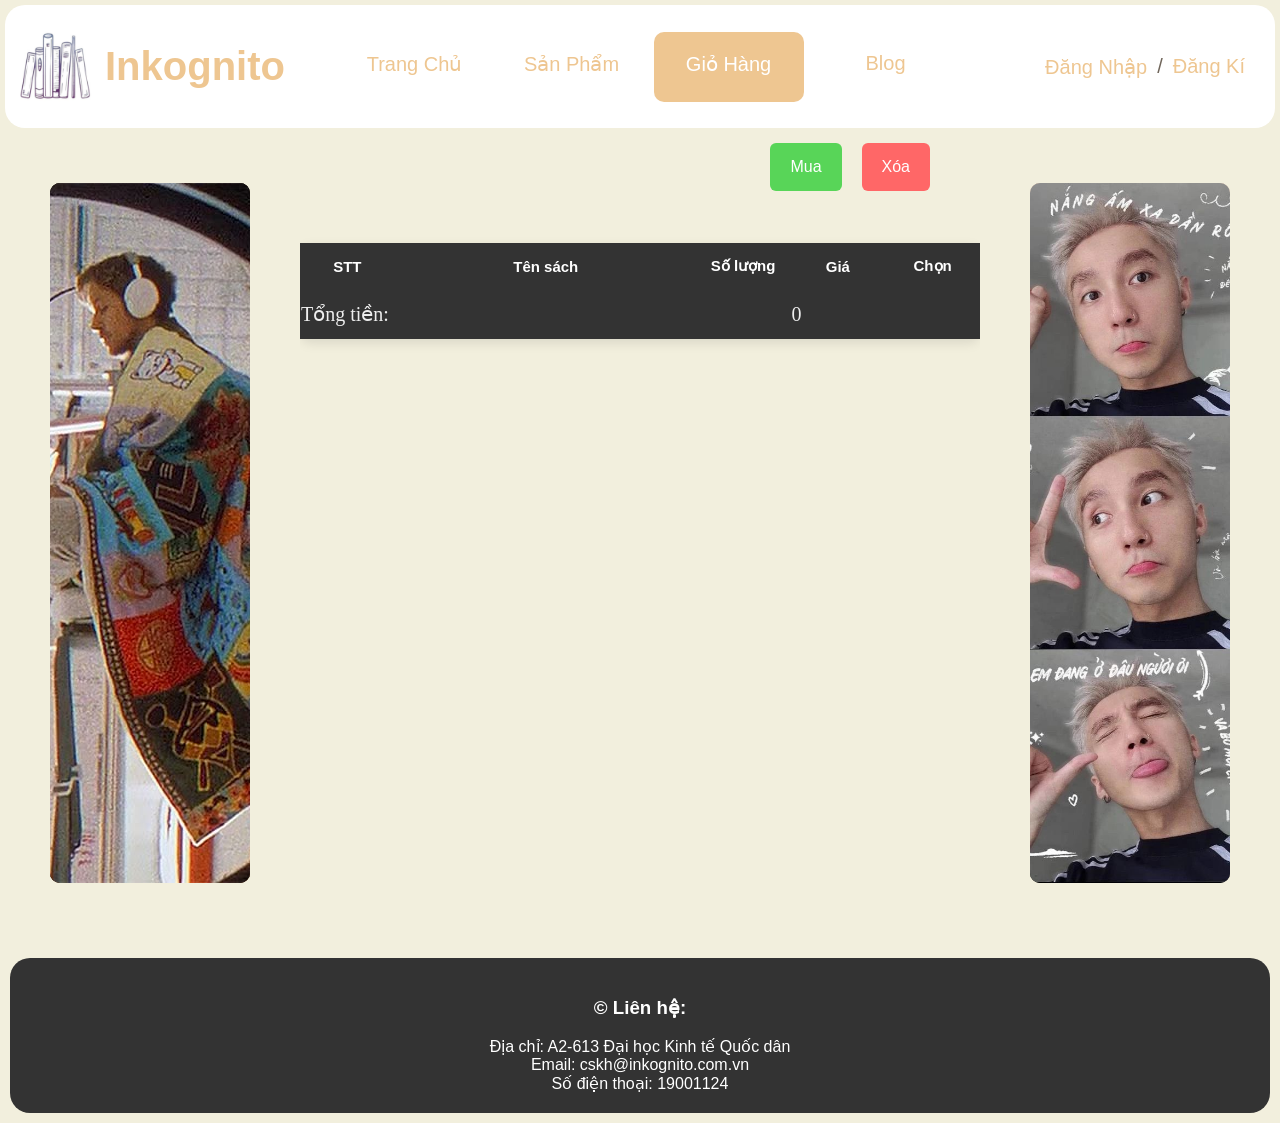
<file: Giohang/index.html>
<!doctype html>
<html lang="vi">
  <head>
    <meta charset="UTF-8" />
    <meta name="viewport" content="width=device-width, initial-scale=1.0" />
    <link
      rel="icon"
      href="../img/favicon.ico"
      type="image/x-icon"
      border-radius="50%"
    />
    <link rel="stylesheet" href="../style/style.css" />
    <link rel="stylesheet" href="../style/table.css" />

    <title>Giỏ Hàng</title>
  </head>

  <body>
    <header>
      <a
        href="../index.html"
        style="text-decoration-line: none"
        id="icon-header"
        class="header-inline"
      >
        <img src="../img/logo.ico" alt="Logo" width="100px" />
        <h1>Inkognito</h1>
      </a>
      <nav id="nav-header">
        <a href="../index.html"><p>Trang Chủ</p></a>
        <a href="../Sanpham/sanpham.html"><p>Sản Phẩm</p></a>
        <a href="../Giohang/index.html" class="active"><p>Giỏ Hàng</p></a>
        <a href="#"><p>Blog</p></a>
      </nav>
      <nav id="login" class="header-inline">
        <a href="../login/login.html">Đăng Nhập </a>
        <p>/</p>
        <a href="../login/login.html?action=register">Đăng Kí</a>
      </nav>
      <div id="nav-user-info">
        <div class="avatar" id="nav-avatar">U</div>
        <span class="username" id="nav-username">User</span>
        <button id="btn-logout" onclick="logout()">Đăng xuất</button>
      </div>
    </header>

    <div class="layout">
      <div class="banner-left">
        <img src="../img/mylove.jpg" alt="anhiu1" class="move-img" />
        <img src="../img/mylove1.jpg" alt="anhiu2" class="move-img" />
        <img src="../img/mlove2.jpg" alt="anhiu3" class="move-img" />
      </div>
      <div class="table-area">
        <div class="button-gr">
          <div id="button-mua">Mua</div>
          <div id="button-xoa">Xóa</div>
        </div>
        <div class="table-scroll">
          <table>
            <thead>
              <tr>
                <th>STT</th>
                <th class="ten">Tên sách</th>
                <th>Số lượng</th>
                <th>Giá</th>
                <th>Chọn</th>
              </tr>
            </thead>
            <tbody id="list"></tbody>

            <tfoot>
              <tr>
                <td colspan="3">Tổng tiền:</td>
                <td colspan="2" id="total">0</td>
              </tr>
            </tfoot>
          </table>
        </div>
      </div>

      <div class="banner-right">
        <img src="../img/anhiu1.jpg" alt="" class="move-img" />
        <img src="../img/anhiu2.jpg" alt="" class="move-img" />
        <img src="../img/anhiu3.jpg" alt="" class="move-img" />
      </div>
    </div>

    <div id="qr-modal" class="hidden">
      <div class="qr-box">
        <h3>Thanh toán</h3>
        <div class="qr-img">
          <img src="../img/anhgif.gif" alt="" width="400px" />
          <img src="../img/qr.jpg" alt="QR thanh toán" width="400px" />
        </div>
        <p id="qr-money"></p>
        <button id="close-qr">Đóng</button>
      </div>
    </div>
    <footer>
      <h3>© Liên hệ:</h3>
      Địa chỉ: A2-613 Đại học Kinh tế Quốc dân<br />
      Email: cskh@inkognito.com.vn<br />
      Số điện thoại: 19001124
    </footer>
    <script src="../js/giohang.js"></script>
    <script>
      document.addEventListener("DOMContentLoaded", function () {
        const sess = JSON.parse(localStorage.getItem("bs_session") || "null");

        const guestArea = document.getElementById("login");
        const userInfo = document.getElementById("nav-user-info");
        if (sess && (!sess.exp || Date.now() < sess.exp)) {
          if (guestArea) guestArea.style.display = "none";
          if (userInfo) {
            userInfo.style.display = "flex"; // Hiện cụm Avatar + Tên
            document.getElementById("nav-avatar").textContent =
              sess.name[0].toUpperCase();
            document.getElementById("nav-username").textContent = sess.name
              .split(" ")
              .pop();
          }
        }
      });
      function logout() {
        localStorage.removeItem("bs_session");
        window.location.reload();
      }
    </script>
  </body>
</html>
</file>
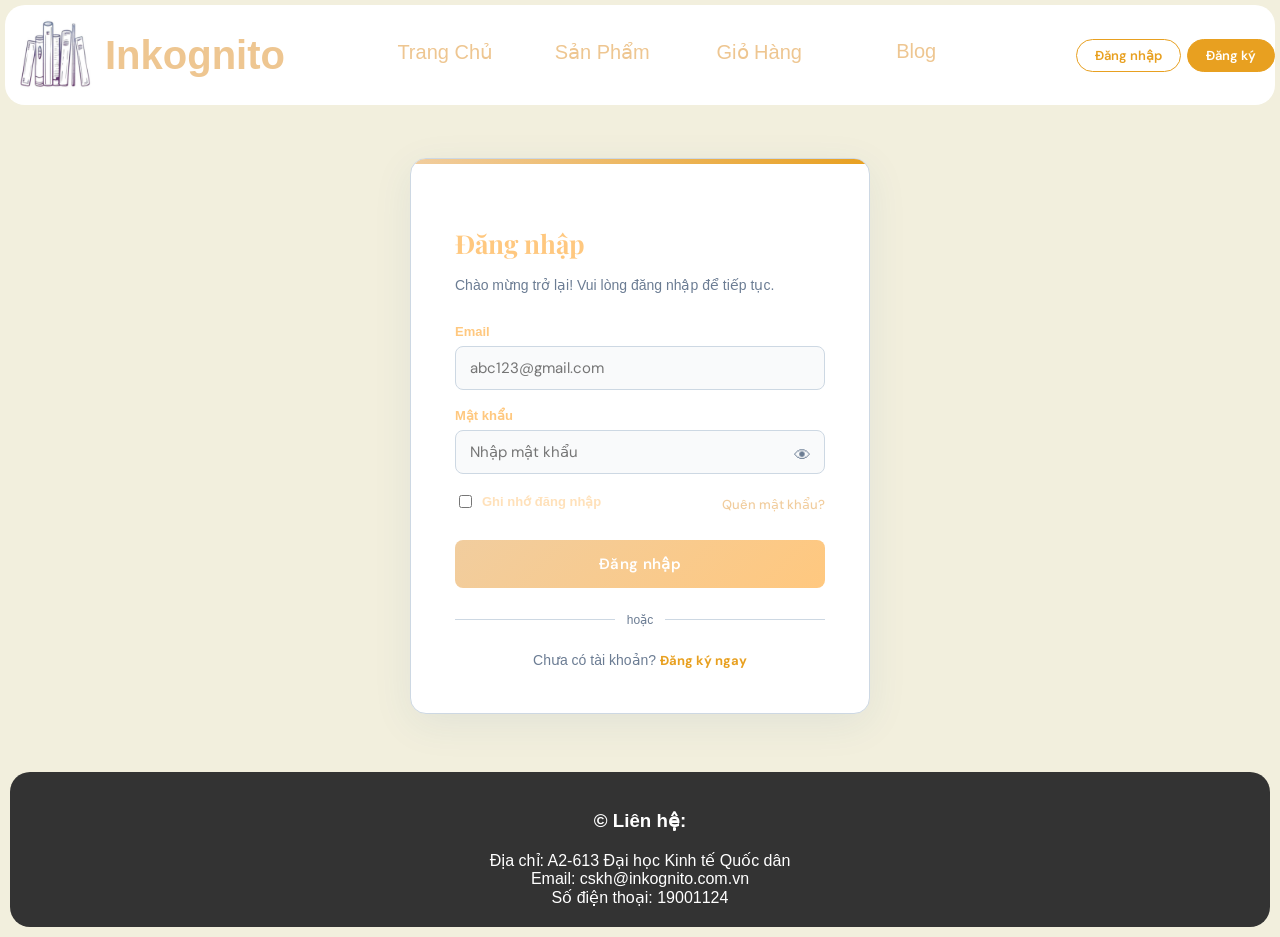
<file: login/login.html>
<!doctype html>
<html lang="vi-en">
  <head>
    <meta charset="UTF-8" />
    <meta name="viewport" content="width=device-width, initial-scale=1.0" />
    <title>Đăng nhập – Inkognito</title>
    <link
      href="https://fonts.googleapis.com/css2?family=Playfair+Display:ital,wght@0,500;0,700;1,500&family=DM+Sans:wght@300;400;500;600&display=swap"
      rel="stylesheet"
    />
    <link rel="stylesheet" href="../style/login.css" />
    <link rel="stylesheet" href="../style/style.css" />
    <link rel="icon" type="image/ico" href="../img/favicon.ico" />
  </head>

  <body>
    <header>
      <a
        href="../index.html"
        id="icon-header"
        style="text-decoration-line: none"
        class="header-inline"
      >
        <img src="../img/logo.ico" alt="Logo" width="100px" />
        <h1>Inkognito</h1>
      </a>

      <nav id="nav-header">
        <a href="../index.html"><p>Trang Chủ</p></a>
        <a href="../Sanpham/sanpham.html"><p>Sản Phẩm</p></a>
        <a href="../Giohang/index.html"><p>Giỏ Hàng</p></a>
        <a href="#"><p>Blog</p></a>
      </nav>
      <div id="nav-auth-area">
        <button id="nav-login-btn" onclick="showPanel('login')">
          Đăng nhập
        </button>
        <button id="nav-register-btn" onclick="showPanel('register')">
          Đăng ký
        </button>

        <div id="nav-user-info">
          <div class="avatar" id="nav-avatar">U</div>
          <span class="username" id="nav-username">User</span>
          <button id="btn-logout" onclick="logout()">Đăng xuất</button>
        </div>
      </div>
    </header>

    <div id="toaster"></div>

    <main>
      <!-- Auth card -->
      <div class="auth-card">
        <div class="auth-inner">
          <div id="logged-in-card">
            <div class="user-avatar-big" id="card-avatar">U</div>
            <h3>Xin chào, <span id="card-username">Bạn</span>! 👋</h3>
            <p>
              Bạn đã đăng nhập thành công.<br />Khám phá kho sách đa dạng của
              chúng tôi nhé!
            </p>
            <a href="../Sanpham/sanpham.html" style="text-decoration: none">
              <button class="btn-primary">
                <span class="btn-text">Xem Sản Phẩm</span>
                <div class="btn-spinner"></div>
              </button>
            </a>
            <button class="btn-secondary" onclick="logout()">Đăng xuất</button>
          </div>

          <!-- LOGIN -->
          <div class="panel active" id="panel-login">
            <h2 class="auth-title">Đăng nhập</h2>
            <p class="auth-subtitle">
              Chào mừng trở lại! Vui lòng đăng nhập để tiếp tục.
            </p>

            <div class="lock-warning" id="lock-warning">
              🔒 Tài khoản bị tạm khoá do nhập sai quá nhiều lần. Vui lòng thử
              lại sau <strong id="lock-countdown">30</strong>s.
            </div>

            <div class="form-group">
              <label for="login-email">Email</label>
              <input
                type="email"
                id="login-email"
                placeholder="abc123@gmail.com"
                autocomplete="email"
              />
              <span class="field-error" id="err-login-email"></span>
            </div>

            <div class="form-group">
              <label for="login-pass">Mật khẩu</label>
              <input
                type="password"
                id="login-pass"
                placeholder="Nhập mật khẩu"
                autocomplete="current-password"
                onkeydown="if (event.key === 'Enter') doLogin();"
              />
              <span class="field-icon" onclick="togglePass('login-pass', this)"
                >👁</span
              >
              <span class="field-error" id="err-login-pass"></span>
            </div>

            <div class="row-between">
              <label class="checkbox-label">
                <input type="checkbox" id="remember-me" /> Ghi nhớ đăng nhập
              </label>
              <button class="link-btn" onclick="showPanel('forgot')">
                Quên mật khẩu?
              </button>
            </div>

            <button class="btn-primary" id="btn-login" onclick="doLogin()">
              <span class="btn-text">Đăng nhập</span>
              <div class="btn-spinner"></div>
            </button>

            <div class="divider"><span>hoặc</span></div>
            <div class="switch-text">
              Chưa có tài khoản?
              <button class="link-btn" onclick="showPanel('register')">
                <strong>Đăng ký ngay</strong>
              </button>
            </div>
          </div>

          <!-- REGISTER -->
          <div class="panel" id="panel-register">
            <h2 class="auth-title">Tạo tài khoản</h2>
            <p class="auth-subtitle">
              Đăng ký để mua sách và theo dõi đơn hàng của bạn.
            </p>

            <div class="form-group">
              <label for="reg-name">Họ và tên</label>
              <input
                type="text"
                id="reg-name"
                placeholder="Nguyễn Văn A"
                autocomplete="name"
              />
              <span class="field-error" id="err-reg-name"></span>
            </div>

            <div class="form-group">
              <label for="reg-email">Email</label>
              <input
                type="email"
                id="reg-email"
                placeholder="abc123@gmail.com"
                autocomplete="email"
              />
              <span class="field-error" id="err-reg-email"></span>
            </div>

            <div class="form-group">
              <label for="reg-pass">Mật khẩu</label>
              <input
                type="password"
                id="reg-pass"
                placeholder="Tối thiểu 6 ký tự"
                autocomplete="new-password"
              />
              <span class="field-icon" onclick="togglePass('reg-pass', this)"
                >👁</span
              >
              <span class="field-error" id="err-reg-pass"></span>
            </div>

            <div class="form-group">
              <label for="reg-pass2">Xác nhận mật khẩu</label>
              <input
                type="password"
                id="reg-pass2"
                placeholder="Nhập lại mật khẩu"
                autocomplete="new-password"
                onkeydown="if (event.key === 'Enter') doRegister();"
              />
              <span class="field-icon" onclick="togglePass('reg-pass2', this)"
                >👁</span
              >
              <span class="field-error" id="err-reg-pass2"></span>
            </div>

            <button
              class="btn-primary"
              id="btn-register"
              onclick="doRegister()"
            >
              <span class="btn-text">Đăng ký</span>
              <div class="btn-spinner"></div>
            </button>

            <div class="divider"><span>hoặc</span></div>
            <div class="switch-text">
              Đã có tài khoản?
              <button class="link-btn" onclick="showPanel('login')">
                <strong>Đăng nhập</strong>
              </button>
            </div>
          </div>

          <!-- FORGOT -->
          <div class="panel" id="panel-forgot">
            <div class="back-row">
              <button class="back-btn" onclick="showPanel('login')">
                ← Quay lại đăng nhập
              </button>
            </div>
            <h2 class="auth-title">Quên mật khẩu?</h2>
            <p class="auth-subtitle">
              Nhập email của bạn, chúng tôi sẽ gửi hướng dẫn đặt lại mật khẩu.
            </p>

            <div class="form-group">
              <label for="forgot-email">Email</label>
              <input
                type="email"
                id="forgot-email"
                placeholder="abc123@gmail.com"
                onkeydown="if (event.key === 'Enter') doForgot();"
              />
              <span class="field-error" id="err-forgot-email"></span>
            </div>

            <button class="btn-primary" id="btn-forgot" onclick="doForgot()">
              <span class="btn-text">Gửi yêu cầu</span>
              <div class="btn-spinner"></div>
            </button>
          </div>

          <!-- FORGOT OK -->
          <div class="panel" id="panel-forgot-ok">
            <div class="success-box">
              <div class="success-icon">📧</div>
              <h3>Đã gửi email!</h3>
              <p>
                Chúng tôi đã gửi hướng dẫn đặt lại mật khẩu đến email của
                bạn.<br />Vui lòng kiểm tra hộp thư (kể cả thư mục Spam).
              </p>
            </div>
            <button
              class="btn-primary"
              style="margin-top: 28px"
              onclick="showPanel('login')"
            >
              <span class="btn-text">Quay lại đăng nhập</span>
              <div class="btn-spinner"></div>
            </button>
          </div>
        </div>
      </div>
    </main>

    <footer>
      <h3>© Liên hệ:</h3>
      Địa chỉ: A2-613 Đại học Kinh tế Quốc dân<br />
      Email: cskh@inkognito.com.vn<br />
      Số điện thoại: 19001124
    </footer>
    <script src="../js/login.js"></script>
  </body>
</html>
</file>
<file: style/style.css>
body {
  margin: 0;
  font-family: "Segoe UI", Tahoma, Geneva, Verdana, sans-serif;
  background-color: rgb(242, 239, 221);
  font-size: 16px;
  min-height: 100vh;
}

header {
  top: 0;
  display: flex;
  justify-content: space-between;
  align-items: center;
  background-color: white;
  font-size: 20px;
  margin: 5px;
  border-radius: 20px;
  flex-wrap: wrap;
  position: sticky;
  z-index: 50;
}
#icon-header {
  color: #eec691;
  display: flex;
  align-items: center;
}

#icon-header > img {
  border-radius: 50%;
}

#nav-header {
  display: flex;
  align-items: center;
  width: 50%;
  margin: auto;
  justify-content: space-evenly;
}

#nav-header > a > p {
  display: flex;
  justify-content: center;
}
#nav-header > a.active {
  background-color: #eec691;
  color: white;
}
#nav-header > a {
  text-decoration: none;
  width: 150px;
  height: 70px;
  color: #eec691;
  border-radius: 10px;
  justify-content: center;
  align-items: center;
  transition: 0.5s ease;
}

#nav-header > a:hover {
  background-color: #eec691;
  color: aliceblue;
  transform: translateY(-5px);
  transition: 0.3s ease-in-out;
}

#login {
  display: flex;
  align-items: center;
  gap: 10px;
  color: #70665b;
  margin: 30px;
}

#login > a {
  text-decoration: none;
  color: #eec691;
  transition: 0.3s ease;
}

#login > a:hover {
  color: black;
  transform: translateY(-5px);
  transition: 0.3s ease-in-out;
}

@media (max-width: 1100px) {
  #nav-header {
    display: flex;
    order: 3;
    width: 100%;
    justify-content: space-around;
  }
}
#nav-user-info {
  display: none;
  align-items: center;
  gap: 10px;
  color: #e8a020;
}
#nav-user-info .avatar {
  width: 34px;
  height: 34px;
  border-radius: 50%;
  background: #e8a020;
  display: flex;
  align-items: center;
  justify-content: center;
  font-weight: 700;
  color: #fff;
  font-size: 14px;
}
#nav-user-info .username {
  font-size: 14px;
}
#btn-logout {
  background: transparent;
  border: 1px solid #cdd8e3;
  color: #e8a020;
  padding: 6px 16px;
  border-radius: 20px;
  cursor: pointer;
  font-size: 13px;
  font-family: "DM Sans", sans-serif;
  transition: all 0.3s cubic-bezier(0.4, 0, 0.2, 1);
}
#btn-logout:hover {
  background: rgba(255, 255, 255, 0.1);
  color: #bd3f0a;
}
</file>
<file: style/table.css>
.table-scroll {
  margin-top: 70px;
  height: 75vh;
  overflow: scroll;
  scrollbar-width: none;
}

table {
  table-layout: fixed;
  margin: 40px 0;
  width: 100%;
  border-collapse: collapse;
  background: white;
  border-radius: 10px;
  box-shadow: 0 4px 12px rgba(0, 0, 0, 0.1);
}

.layout {
  display: grid;
  grid-template-columns: 200px 1fr 200px;
  gap: 100px;
  align-items: start;
}

.banner-left,
.banner-right {
  width: 100%;
  height: 700px;
  position: relative;
  overflow: hidden;
  top: 50px;
}

.banner-left {
  left: 50px;
}

.banner-right {
  right: 50px;
}

.move-img {
  position: absolute;
  width: 100%;
  height: 100%;
  object-fit: cover;
  border-radius: 10px;
  animation: slide 8s infinite;
}

@keyframes slide {
  0% {
    transform: translateY(100%);
    opacity: 0;
  }

  10% {
    transform: translateY(0);
    opacity: 1;
  }

  30% {
    transform: translateY(0);
    opacity: 1;
  }

  40% {
    transform: translateY(-100%);
    opacity: 0;
  }

  100% {
    transform: translateY(-100%);
    opacity: 0;
  }
}

.move-img:nth-child(1) {
  animation-delay: 0s;
}

.move-img:nth-child(2) {
  animation-delay: 2.67s;
}

.move-img:nth-child(3) {
  animation-delay: 5.36s;
}

thead {
  top: 10px;
  color: white;
}

thead th {
  position: sticky;
  top: 0;
  padding: 14px;
  background: #333;
  text-align: center;
  font-size: 15px;
  z-index: 10;
}

tbody td {
  padding: 12px;
  text-align: center;
  border-bottom: 1px solid #eee;
}

tbody tr:hover:nth-child(odd) {
  background-color: #f1f1f1;
  transition: 0.2s;
}

.ten {
  text-align: center;
  padding-left: 15px;
  width: 40%;
}

button {
  padding: 6px 12px;
  margin: 2px;
  border: none;
  border-radius: 6px;
  cursor: pointer;
  font-size: 13px;
  transition: 0.2s;
}

.checkbox-container {
  display: flex;
  align-items: center;
  justify-content: center;
  cursor: pointer;
  gap: 8px;
}

.checkbox-container input {
  display: none;
}

.checkmark {
  width: 20px;
  height: 20px;
  border: 2px solid #333;
  border-radius: 5px;
  display: inline-block;
  position: relative;
}

.checkbox-container input:checked + .checkmark {
  background-color: #333;
}

.checkbox-container input:checked + .checkmark::after {
  content: "";
  position: absolute;
  left: 7px;
  top: 3px;
  width: 5px;
  height: 10px;
  border: solid white;
  border-width: 0 2px 2px 0;
  transform: rotate(45deg);
}
.detail {
  display: none;
}

.detail.active {
  display: table-row;
}

.anh {
  display: flex;
  border-radius: 20px;
  height: 200px;
  width: 250px;
  margin: 20px 50px;
}

.info {
  display: flex;
  align-items: center;
  font-size: 20px;
  gap: 40px;
}

.info ul {
  display: block;
  list-style: none;
  margin-top: 0px;
  padding: 0px;
}

.info ul li {
  display: flex;
  margin: 10px;
  gap: 5px;
}

.info ul li strong {
  min-width: 80px;
}

tfoot {
  height: 50px;
  position: sticky;
  bottom: 0px;
  background: #333;
  color: #eee;
  font-family: "Times New Roman", Times, serif;
  font-size: 20px;
}
@media (max-width: 1100px) {
  .banner-left {
    display: none;
  }
  .banner-right {
    display: none;
  }
  .layout {
    grid-template-columns: 1fr;
  }
}
.table-area {
  position: relative;
}
.button-gr {
  position: absolute;
  top: 0px;
  right: 40px;
  display: flex;
}
#button-mua,
#button-xoa {
  margin: 10px;
  padding: 15px 20px;
  border-radius: 6px;
  color: white;
  cursor: pointer;
}

#button-mua {
  background: rgb(88, 213, 88);
}

#button-xoa {
  background: rgb(255, 103, 103);
}

#qr-modal.hidden {
  display: none;
}
.qr-img {
  display: flex;
  flex-direction: column;
  align-items: center;
}

#qr-modal {
  z-index: 1001;
  position: fixed;
  top: 0;
  left: 0;
  right: 0;
  bottom: 0;
  background: rgba(0, 0, 0, 0.5);
  display: flex;
  justify-content: center;
  align-items: center;
}

.qr-box {
  background: white;
  padding: 20px;
  border-radius: 10px;
  text-align: center;
}
footer {
  background: #333;
  color: white;
  text-align: center;
  padding: 20px;
  margin: 10px;
  border-radius: 20px;
  margin-top: 80px;
}
</file>
<file: style/login.css>
:root {
  --blue: #f1cd9e;
  --blue-dark: #ffc87f;
  --accent: #e8a020;
  --aside-bg: #eef2f7;
  --main-bg: #f9fafb;
  --border: #cdd8e3;
  --text: #ffe1ba;
  --text-muted: #6b7c93;
  --radius: 8px;
  --radius-card: 16px;
  --red: #e74c3c;
  --green: #2ecc71;
  --shadow: 0 10px 40px rgba(44, 95, 138, 0.08);
  --trans: all 0.3s cubic-bezier(0.4, 0, 0.2, 1);
}

*,
*::before,
*::after {
  box-sizing: border-box;
  padding: 0;
}

#toaster {
  position: fixed;
  top: 20px;
  right: 20px;
  z-index: 9999;
  display: flex;
  flex-direction: column;
  gap: 10px;
}
.toast {
  padding: 14px 20px;
  border-radius: var(--radius);
  font-size: 14px;
  font-weight: 500;
  color: #fff;
  min-width: 260px;
  max-width: 340px;
  box-shadow: 0 4px 20px rgba(0, 0, 0, 0.15);
  animation:
    slideIn 0.3s ease,
    fadeOut 0.4s ease 2.6s forwards;
}
.toast.success {
  background: var(--green);
}
.toast.error {
  background: var(--red);
}
.toast.info {
  background: var(--blue);
}
@keyframes slideIn {
  from {
    opacity: 0;
    transform: translateX(40px);
  }
  to {
    opacity: 1;
    transform: none;
  }
}
@keyframes fadeOut {
  to {
    opacity: 0;
    transform: translateX(40px);
  }
}

main {
  flex: 1;
  display: flex;
  align-items: center;
  justify-content: center;
  padding: 48px 20px;
  position: relative;
  overflow: hidden;
}

.auth-card {
  background: #ffffff;
  border: 1px solid var(--border);
  border-radius: var(--radius-card);
  box-shadow: var(--shadow);
  width: 100%;
  max-width: 460px;
  overflow: hidden;
  position: relative;
  z-index: 1;
}
.auth-card::before {
  content: "";
  display: block;
  height: 5px;
  background: linear-gradient(90deg, var(--blue), var(--accent));
}
.auth-inner {
  padding: 40px 44px 44px;
}

.panel {
  display: none;
  animation: panelIn 0.35s ease;
}
.panel.active {
  display: block;
}
@keyframes panelIn {
  from {
    opacity: 0;
    transform: translateY(12px);
  }
  to {
    opacity: 1;
    transform: none;
  }
}

.auth-title {
  font-family: "Playfair Display", serif;
  font-size: 26px;
  color: var(--blue-dark);
  margin-bottom: 6px;
}
.auth-subtitle {
  font-size: 14px;
  color: var(--text-muted);
  margin-bottom: 28px;
  line-height: 1.5;
}

.form-group {
  margin-bottom: 18px;
  position: relative;
}
label {
  display: block;
  font-size: 13px;
  font-weight: 600;
  color: var(--blue-dark);
  margin-bottom: 7px;
}

input[type="text"],
input[type="email"],
input[type="password"] {
  width: 100%;
  padding: 11px 42px 11px 14px;
  border: 1.5px solid var(--border);
  border-radius: var(--radius);
  background: var(--main-bg);
  font-size: 15px;
  font-family: "DM Sans", sans-serif;
  color: rgb(0, 0, 0);
  outline: none;
  transition:
    border-color 0.3s ease,
    background 0.3s ease,
    box-shadow 0.3s ease,
    padding 0.25s ease,
    transform 0.25s ease;
  transform-origin: left center;
}
input:focus {
  border-color: var(--blue);
  background: #ffffff;
  box-shadow:
    0 0 0 4px rgba(44, 95, 138, 0.13),
    0 2px 12px rgba(44, 95, 138, 0.1);
  padding-top: 14px;
  padding-bottom: 14px;
  transform: scaleX(1.012);
}
input.error {
  border-color: var(--red);
  background: #fdf2f2;
}

.field-icon {
  position: absolute;
  right: 14px;
  top: 38px;
  cursor: pointer;
  color: var(--text-muted);
  font-size: 17px;
  user-select: none;
  transition: var(--trans);
}
.field-icon:hover {
  color: var(--blue);
}
.field-error {
  font-size: 12px;
  color: var(--red);
  margin-top: 5px;
  display: none;
}
.field-error.show {
  display: block;
}

.row-between {
  display: flex;
  align-items: center;
  justify-content: space-between;
  margin-bottom: 22px;
}
.checkbox-label {
  display: flex;
  align-items: center;
  gap: 7px;
  font-size: 13px;
  color: var(--text);
  cursor: pointer;
}
.checkbox-label input {
  width: auto;
  accent-color: var(--blue);
  cursor: pointer;
}
.link-btn {
  background: none;
  border: none;
  color: var(--blue);
  font-size: 13px;
  cursor: pointer;
  font-weight: 500;
  font-family: "DM Sans", sans-serif;
}
.link-btn:hover {
  color: var(--blue-dark);
  text-decoration: underline;
}

#nav-login-btn {
  background: transparent;
  border: 1.5px solid var(--accent);
  color: var(--accent);
  padding: 7px 18px;
  border-radius: 20px;
  cursor: pointer;
  font-size: 13px;
  font-weight: 600;
  font-family: "DM Sans", sans-serif;
  transition: var(--trans);
}
#nav-login-btn:hover {
  background: var(--accent);
  color: #fff;
}

#nav-register-btn {
  background: var(--accent);
  border: 1.5px solid var(--accent);
  color: #fff;
  padding: 7px 18px;
  border-radius: 20px;
  cursor: pointer;
  font-size: 13px;
  font-weight: 600;
  font-family: "DM Sans", sans-serif;
  transition: var(--trans);
}
#nav-register-btn:hover {
  background: #d69018;
  border-color: #d69018;
  box-shadow: 0 4px 12px rgba(232, 160, 32, 0.35);
}

#nav-user-info {
  display: none;
  align-items: center;
  gap: 10px;
  color: var(--accent);
}
#nav-user-info .avatar {
  width: 34px;
  height: 34px;
  border-radius: 50%;
  background: var(--accent);
  display: flex;
  align-items: center;
  justify-content: center;
  font-weight: 700;
  color: #fff;
  font-size: 14px;
}
#nav-user-info .username {
  font-size: 14px;
}
#btn-logout {
  background: transparent;
  border: 1px solid var(--border);
  color: var(--accent);
  padding: 6px 16px;
  border-radius: 20px;
  cursor: pointer;
  font-size: 13px;
  font-family: "DM Sans", sans-serif;
  transition: var(--trans);
}
#btn-logout:hover {
  background: rgba(255, 255, 255, 0.1);
  color: #fff;
}

.btn-primary {
  width: 100%;
  padding: 14px;
  background: linear-gradient(135deg, var(--blue), var(--blue-dark));
  color: #fff;
  border: none;
  border-radius: var(--radius);
  font-size: 15px;
  font-weight: 600;
  font-family: "DM Sans", sans-serif;
  cursor: pointer;
  transition: var(--trans);
  letter-spacing: 0.3px;
  position: relative;
  overflow: hidden;
}
.btn-primary:hover {
  transform: translateY(-1px);
  box-shadow: 0 6px 20px rgba(30, 63, 92, 0.35);
}
.btn-primary:active {
  transform: translateY(0);
}
.btn-primary:disabled {
  opacity: 0.7;
  cursor: not-allowed;
  transform: none;
}
.btn-spinner {
  display: none;
  width: 18px;
  height: 18px;
  border: 2px solid rgba(255, 255, 255, 0.4);
  border-top-color: #fff;
  border-radius: 50%;
  animation: spin 0.6s linear infinite;
  margin: 0 auto;
}
.btn-primary.loading .btn-text {
  display: none;
}
.btn-primary.loading .btn-spinner {
  display: block;
}
@keyframes spin {
  to {
    transform: rotate(360deg);
  }
}

.divider {
  text-align: center;
  margin: 22px 0;
  position: relative;
}
.divider::before {
  content: "";
  position: absolute;
  top: 50%;
  left: 0;
  right: 0;
  height: 1px;
  background: var(--border);
}
.divider span {
  background: #ffffff;
  position: relative;
  padding: 0 12px;
  font-size: 12px;
  color: var(--text-muted);
}

.switch-text {
  text-align: center;
  font-size: 14px;
  color: var(--text-muted);
  margin-top: 24px;
}
.switch-text button {
  color: var(--accent);
  font-weight: 600;
}
.switch-text button:hover {
  color: #d69018;
}

.back-row {
  margin-bottom: 20px;
}
.back-btn {
  background: none;
  border: none;
  color: var(--text-muted);
  font-size: 13px;
  cursor: pointer;
  display: flex;
  align-items: center;
  gap: 6px;
  font-family: "DM Sans", sans-serif;
  transition: var(--trans);
}
.back-btn:hover {
  color: var(--blue);
}

.success-box {
  text-align: center;
  padding: 20px 0;
}
.success-icon {
  font-size: 52px;
  margin-bottom: 16px;
}
.success-box h3 {
  font-family: "Playfair Display", serif;
  font-size: 22px;
  color: var(--blue-dark);
  margin-bottom: 10px;
}
.success-box p {
  font-size: 14px;
  color: var(--text-muted);
  line-height: 1.7;
}

#logged-in-card {
  display: none;
  text-align: center;
  padding: 20px 0;
}
.user-avatar-big {
  width: 72px;
  height: 72px;
  border-radius: 50%;
  background: linear-gradient(135deg, var(--blue), var(--accent));
  display: flex;
  align-items: center;
  justify-content: center;
  font-size: 28px;
  font-weight: 700;
  color: #fff;
  margin: 0 auto 16px;
}
#logged-in-card h3 {
  font-family: "Playfair Display", serif;
  font-size: 22px;
  color: var(--blue-dark);
  margin-bottom: 8px;
}
#logged-in-card p {
  font-size: 14px;
  color: var(--text-muted);
  margin-bottom: 28px;
}
.btn-secondary {
  width: 100%;
  padding: 13px;
  background: transparent;
  border: 1.5px solid var(--blue);
  color: var(--blue);
  border-radius: var(--radius);
  font-size: 15px;
  font-weight: 600;
  font-family: "DM Sans", sans-serif;
  cursor: pointer;
  transition: var(--trans);
  margin-top: 12px;
}
.btn-secondary:hover {
  background: var(--blue);
  color: #fff;
}

.lock-warning {
  display: none;
  background: #fdf2f2;
  border: 1px solid var(--red);
  border-radius: var(--radius);
  padding: 12px 14px;
  font-size: 13px;
  color: var(--red);
  margin-bottom: 16px;
  align-items: flex-start;
  gap: 8px;
}
.lock-warning.show {
  display: flex;
}
footer {
  background: #333;
  color: white;
  text-align: center;
  padding: 20px;
  margin: 10px;
  border-radius: 20px;
}
@media (max-width: 520px) {
  .auth-inner {
    padding: 28px 24px 36px;
  }
  nav {
    padding: 0 16px;
  }
  .nav-links {
    display: none;
  }
}
</file>
